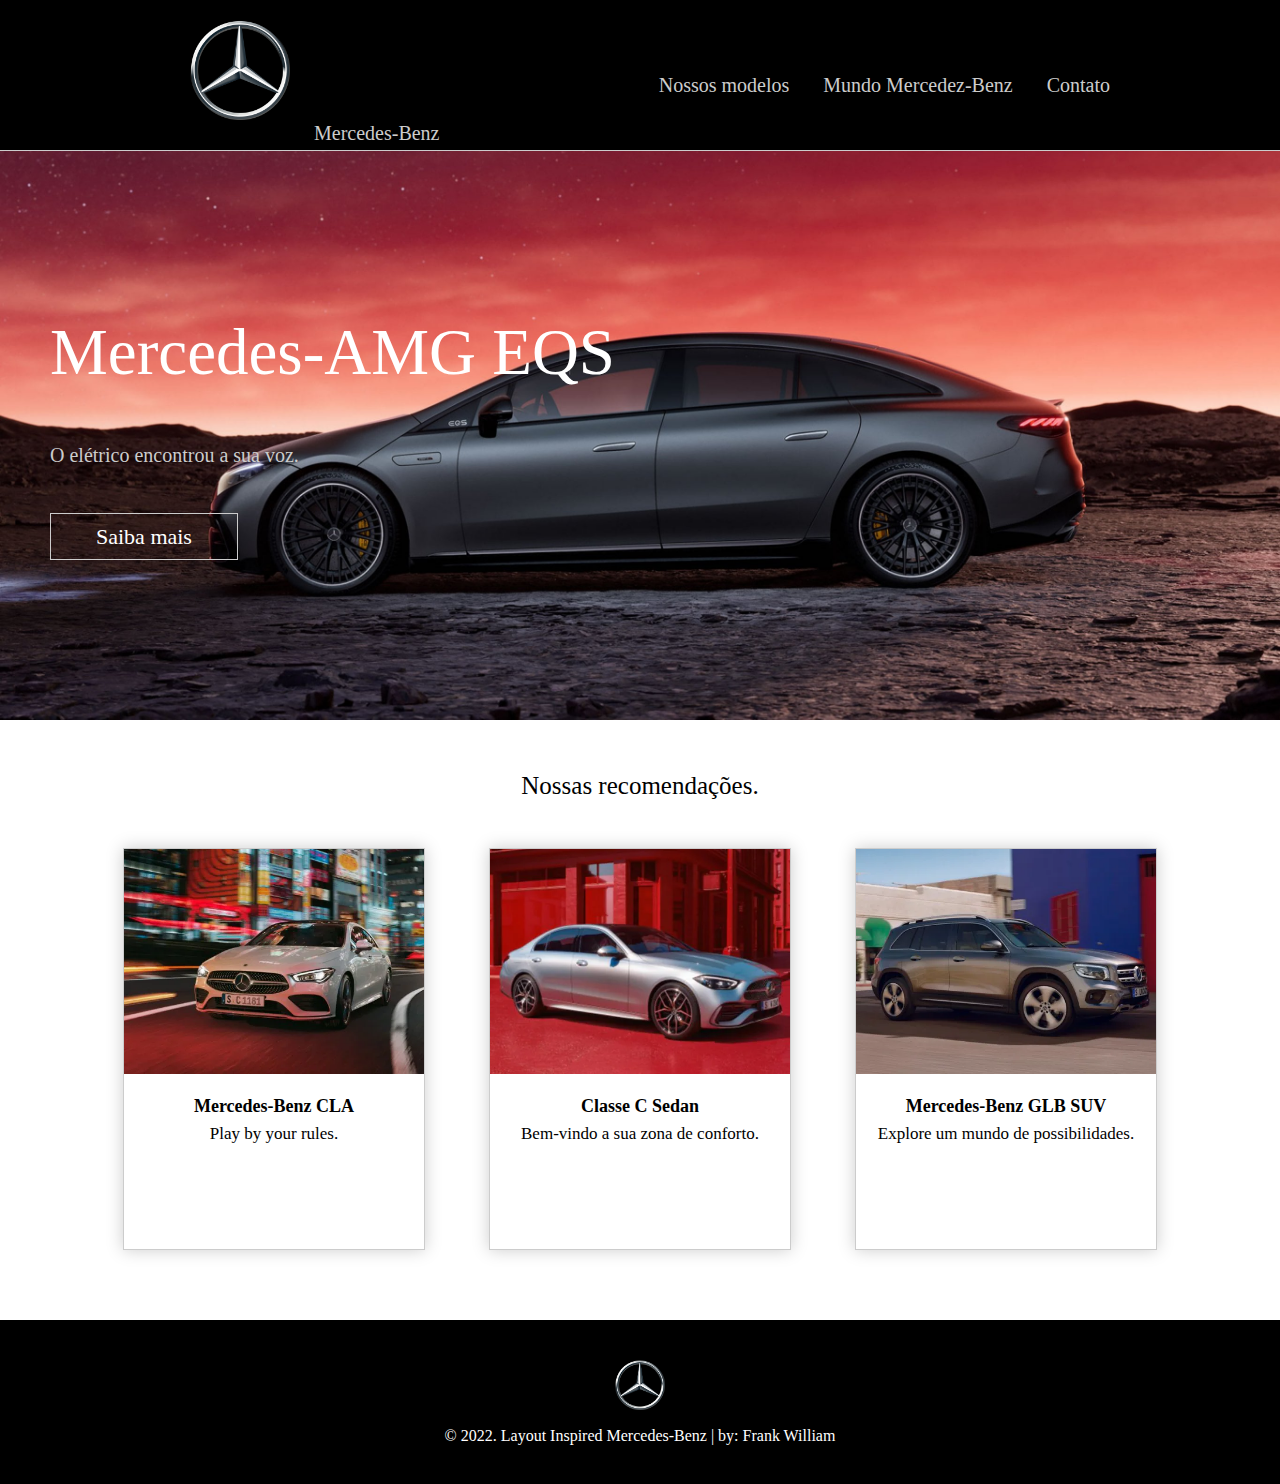
<file: index.html>
<!DOCTYPE html>
<html lang="en">
<head>
    <meta charset="UTF-8">
    <meta http-equiv="X-UA-Compatible" content="IE=edge">
    <meta name="viewport" content="width=device-width, initial-scale=1.0">
    <link rel="stylesheet" href="reset.css">
    <link rel="stylesheet" href="style.css">
    <title>Mercedez-Benz | Home</title>
</head>

    <body>
        <header>
            <div class="centralizadora">
                <img src="imagens/mercedes-logo.png" alt="">
                <h1 id="principal">Mercedes-Benz</h1>
                
                <nav>
                    <ul>
                        <li><a href="index.html">Nossos modelos</a></li>
                        <li><a href="sobre.html">Mundo Mercedez-Benz</a></li>
                        <li><a href="contato.html">Contato</a></li>
                    </ul>
                </nav>
            </div>
        </header>

        <main>
            <img src="imagens/carro.jpg">
            <div class="bg-principal">
                <h2>Mercedes-AMG EQS</h2>
                <p>O elétrico encontrou a sua voz.</p>
                <a href="">Saiba mais</a>
            </div>

            <div class="conteudo">
                <p class="recomendacao">Nossas recomendações.</p>
                <ul>
                    <li>
                        <img src="imagens/card-1.webp">
                        <h3 class="card-titulo">Mercedes-Benz CLA</h3>
                        <p class="card-descricao">Play by your rules.</p>
                    </li>

                    <li>
                        <img src="imagens/card-2.webp">
                        <h3 class="card-titulo">Classe C Sedan</h3>
                        <p class="card-descricao">Bem-vindo a sua zona de conforto.
                        </p>
                    </li>

                    <li>
                        <img src="imagens/card-3.webp">
                        <h3 class="card-titulo">Mercedes-Benz GLB SUV</h3>
                        <p class="card-descricao">Explore um mundo de possibilidades.</p>
                    </li>
                </ul>
            </div>



        </main>

        <footer>
            <img src="imagens/mercedes-logo.png">
           <p>&copy; 2022. Layout Inspired Mercedes-Benz | by: Frank William</p> 
        </footer>
    </body>
</html>
</file>
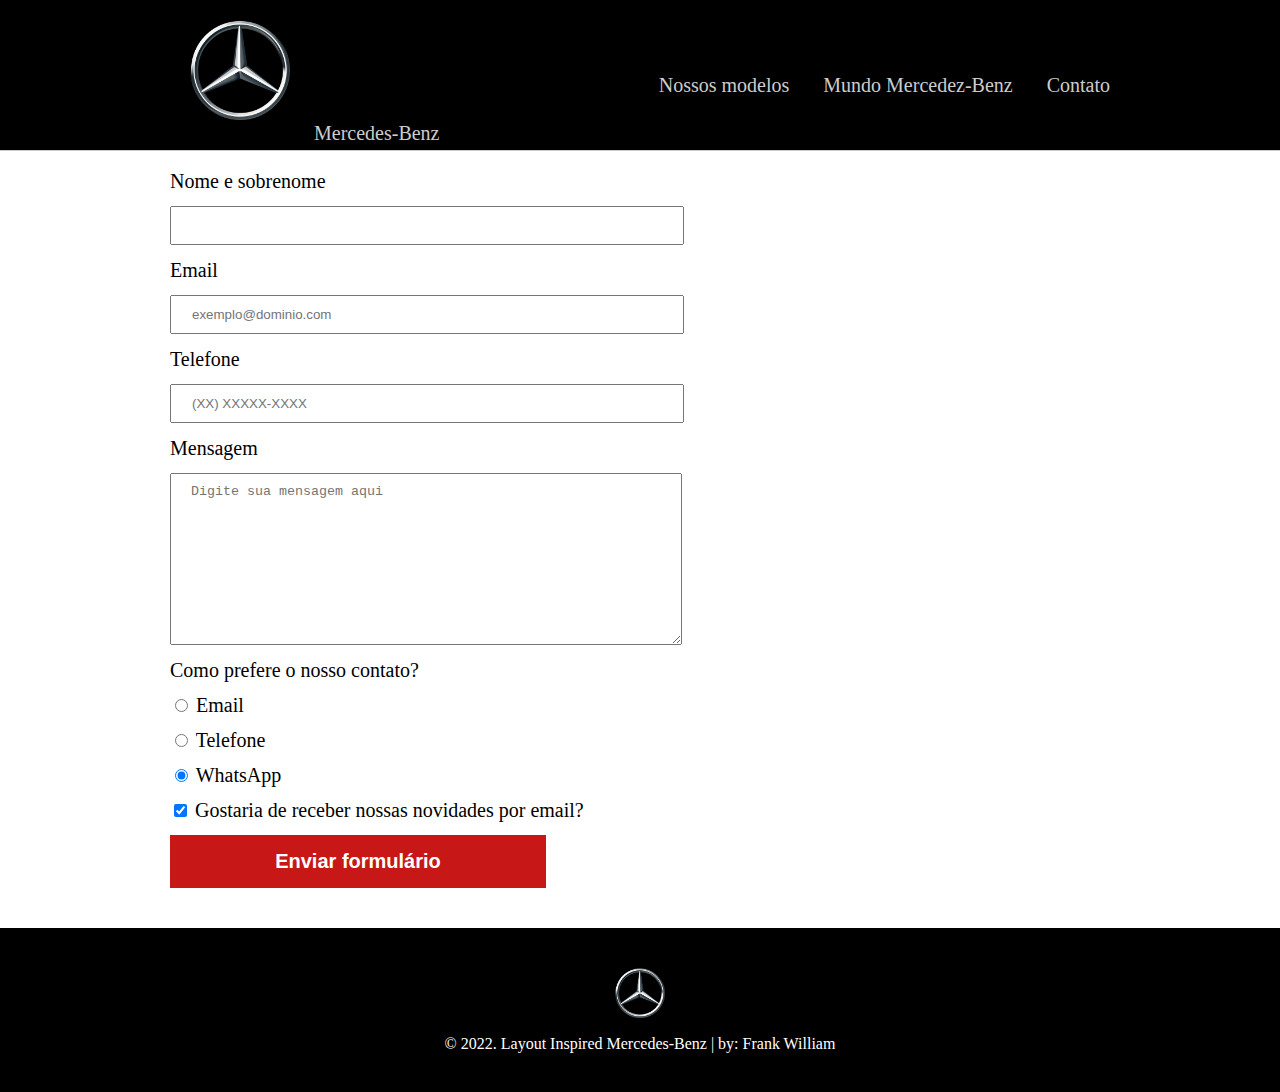
<file: contato.html>
<!DOCTYPE html>
<html lang="en">
<head>
    <meta charset="UTF-8">
    <meta http-equiv="X-UA-Compatible" content="IE=edge">
    <meta name="viewport" content="width=device-width, initial-scale=1.0">
    <link rel="stylesheet" href="reset.css">
    <link rel="stylesheet" href="style.css">
    <title>Mercedez-Benz | Home</title>
</head>

    <body>
        <header>
            <div class="centralizadora">
                <img src="imagens/mercedes-logo.png" alt="">
                <h1 id="principal">Mercedes-Benz</h1>
                
                <nav>
                    <ul>
                        <li><a href="index.html">Nossos modelos</a></li>
                        <li><a href="sobre.html">Mundo Mercedez-Benz</a></li>
                        <li><a href="contato.html">Contato</a></li>
                    </ul>
                </nav>
            </div>
        </header>

        <main>
            <form>
                <label for="nomeesobrenome">Nome e sobrenome</label>
                <input type="text" id="nomeesobrenome" class="input-padrao" required>

                <label for="email">Email</label>
                <input type="email" id="email" class="input-padrao" placeholder="exemplo@dominio.com">

                <label for="telefone">Telefone</label>
                <input type="tel" id="telefone" class="input-padrao" placeholder="(XX) XXXXX-XXXX">

                <label for="mensagem">Mensagem</label>
                <textarea id="mensagem" cols="70" rows="10" class="input-padrao" placeholder="Digite sua mensagem aqui"></textarea>

                <fieldset class="radio-button">
                    <legend>Como prefere o nosso contato?</legend>
                    <label><input type="radio" name="contato"> Email</label>
                    <label><input type="radio" name="contato"> Telefone</label>
                    <label><input type="radio" name="contato" checked> WhatsApp</label>
                </fieldset>

                <label><input type="checkbox" checked> Gostaria de receber nossas novidades por email?</label>

                <input type="submit" value="Enviar formulário" class="enviar">

            </form>
        </main>

        <footer>
            <img src="imagens/mercedes-logo.png">
           <p>&copy; 2022. Layout Inspired Mercedes-Benz | by: Frank William</p> 
        </footer>
    </body>
</html>
</file>
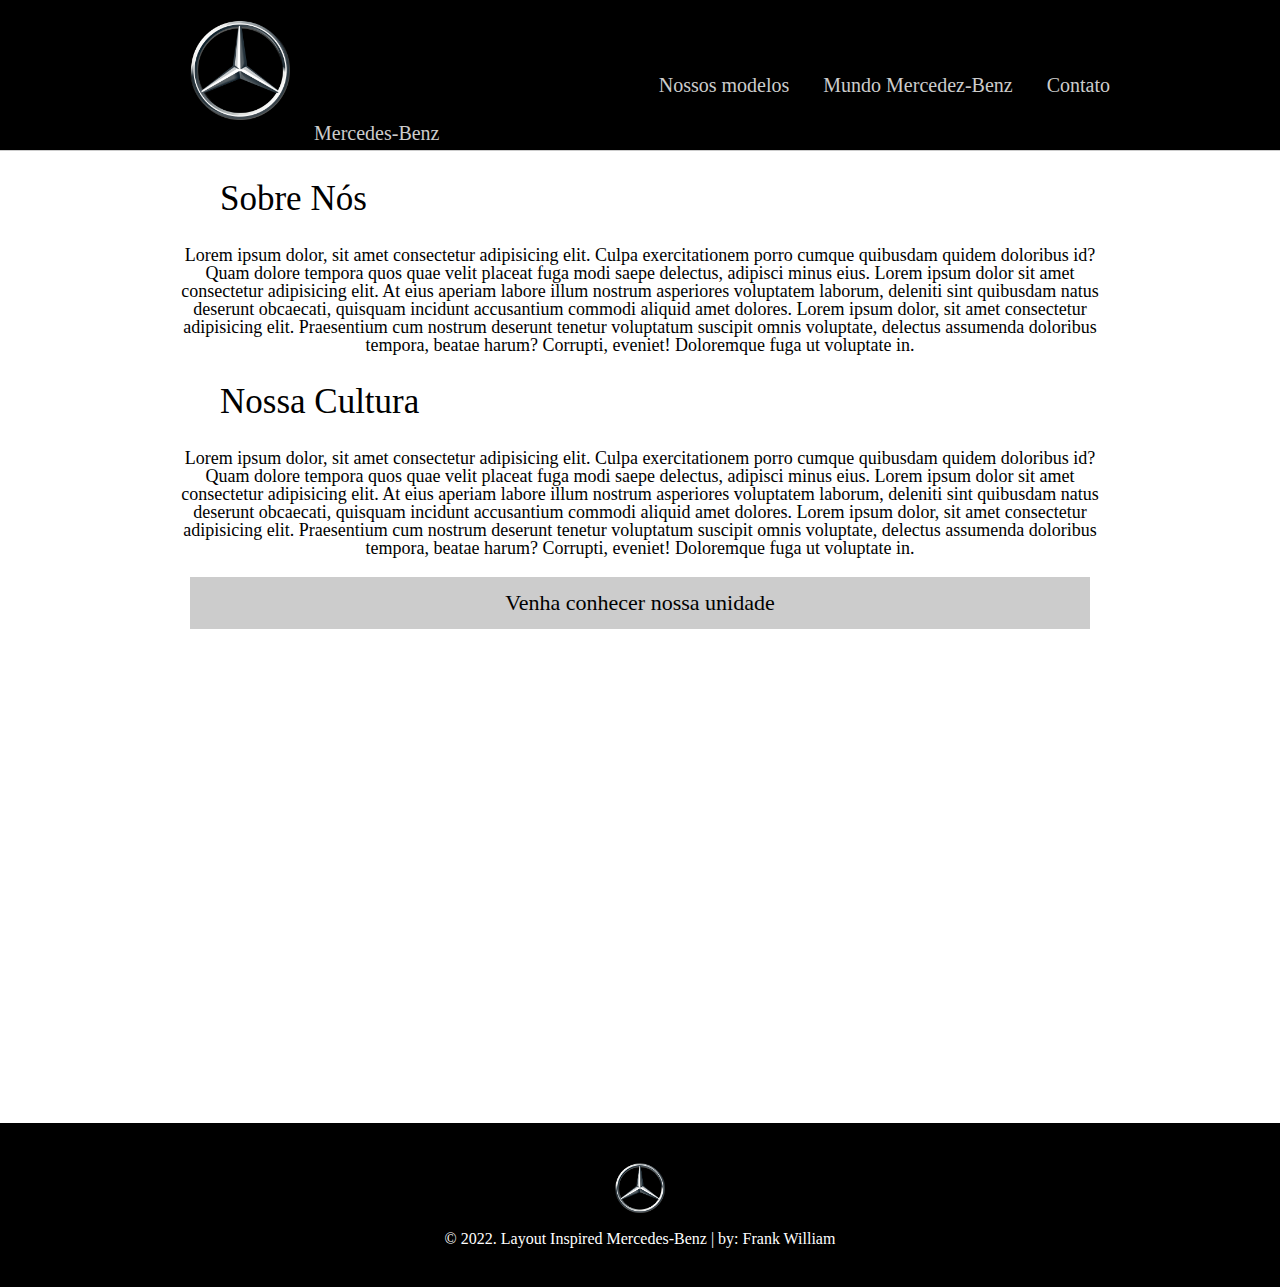
<file: sobre.html>
<!DOCTYPE html>
<html lang="en">
<head>
    <meta charset="UTF-8">
    <meta http-equiv="X-UA-Compatible" content="IE=edge">
    <meta name="viewport" content="width=device-width, initial-scale=1.0">
    <link rel="stylesheet" href="reset.css">
    <link rel="stylesheet" href="style.css">
    <title>Mercedez-Benz | Home</title>
</head>

    <body>
        <header>
            <div class="centralizadora">
                <img src="imagens/mercedes-logo.png" alt="">
                <h1 id="principal">Mercedes-Benz</h1>
                
                <nav>
                    <ul>
                        <li><a href="index.html">Nossos modelos</a></li>
                        <li><a href="sobre.html">Mundo Mercedez-Benz</a></li>
                        <li><a href="contato.html">Contato</a></li>
                    </ul>
                </nav>
            </div>
        </header>

        <main class="sobre-principal">
            <h2 class="sobre-titulo">Sobre Nós</h2>
            <p class="sobre-texto">Lorem ipsum dolor, sit amet consectetur adipisicing elit. Culpa exercitationem porro cumque quibusdam quidem doloribus id? Quam dolore tempora quos quae velit placeat fuga modi saepe delectus, adipisci minus eius. Lorem ipsum dolor sit amet consectetur adipisicing elit. At eius aperiam labore illum nostrum asperiores voluptatem laborum, deleniti sint quibusdam natus deserunt obcaecati, quisquam incidunt accusantium commodi aliquid amet dolores. Lorem ipsum dolor, sit amet consectetur adipisicing elit. Praesentium cum nostrum deserunt tenetur voluptatum suscipit omnis voluptate, delectus assumenda doloribus tempora, beatae harum? Corrupti, eveniet! Doloremque fuga ut voluptate in.</p>

            <h2 class="sobre-titulo">Nossa Cultura</h2>
            <p class="sobre-texto">Lorem ipsum dolor, sit amet consectetur adipisicing elit. Culpa exercitationem porro cumque quibusdam quidem doloribus id? Quam dolore tempora quos quae velit placeat fuga modi saepe delectus, adipisci minus eius. Lorem ipsum dolor sit amet consectetur adipisicing elit. At eius aperiam labore illum nostrum asperiores voluptatem laborum, deleniti sint quibusdam natus deserunt obcaecati, quisquam incidunt accusantium commodi aliquid amet dolores. Lorem ipsum dolor, sit amet consectetur adipisicing elit. Praesentium cum nostrum deserunt tenetur voluptatum suscipit omnis voluptate, delectus assumenda doloribus tempora, beatae harum? Corrupti, eveniet! Doloremque fuga ut voluptate in.</p>

            <div class="maps">
                <h2>Venha conhecer nossa unidade</h2>
                <iframe src="https://www.google.com/maps/embed?pb=!1m18!1m12!1m3!1d233929.70200443646!2d-46.90371567499997!3d-23.6347415!2m3!1f0!2f0!3f0!3m2!1i1024!2i768!4f13.1!3m3!1m2!1s0x94ce436c23a5b52f%3A0xd1fd8432f0ea1795!2sMercedes-Benz%20Cars%20%26%20Vans%20Brasil!5e0!3m2!1spt-BR!2sbr!4v1658615993662!5m2!1spt-BR!2sbr" width="600" height="450" style="border:0;" allowfullscreen="" loading="lazy" referrerpolicy="no-referrer-when-downgrade"></iframe>
            </div>
        </main>

        <footer>
            <img src="imagens/mercedes-logo.png">
           <p>&copy; 2022. Layout Inspired Mercedes-Benz | by: Frank William</p> 
        </footer>
    </body>
</html>
</file>
<file: style.css>
header {
    background-color: black;
    height: 150px;
    border-bottom: 1px solid #CCCCCC;
}

.centralizadora {
    position: relative;
    width: 940px;
    margin: 0 auto;
}

#principal {
    color: #CCCCCC;
    display: inline-block;
    margin-bottom: 30px;
    font-size: 20px;
}

header img {
    width: 100px;
    padding: 20px;
}

nav {
    position: absolute;
    top: 75px;
    right: 0;
}

nav li {
    display: inline;
    margin: 0 0 0 30px;
}

nav a{
    color: #CCCCCC;
    font-size: 20px;
    text-decoration: none;
}

nav a:hover {
    text-decoration: underline;
}

@media screen and (max-width: 1024px) {

    header {
        background-color: black;
        height: 150px;
        border-bottom: 1px solid #CCCCCC;
    }

    .centralizadora, .bg-principal, .conteudo {
        width: auto;
    }

    header img {
        width: 50px;
        text-align: center;
        display: block;
        margin: 0 auto;
    }

    #principal {
        display: none;
    } 

    nav {
        position: static;
        padding: 16px;
    }
    
    nav li {
        display: inline;
        margin: auto 2px;
        text-align: center;
        border: 1px solid #CCCCCC;
        padding: 3px;
    }
    
    nav a{
        color: #CCCCCC;
        font-size: 16px;
        text-decoration: none;
    }
}



/*main*/
main img {
    width: 100%;
}

.bg-principal {
    position: absolute;
    font-size: 35px;
    top: 30%;
    margin: 50px ;
}
.bg-principal h2 {
    color: #FFFFFF;
    font-size: 65px;
    margin-bottom: 60px;
}

.bg-principal p {
    color: #CCCCCC;
    font-size: 20px;
    margin-bottom: 50px;
}

.bg-principal a {
    text-decoration: none;
    color: #FFFFFF;
    border: 1px solid #CCCCCC;
    padding: 10px 45px;
    font-size: 22px;
    transition: 1s background;
}

.bg-principal a:hover {
    background: #0084ff8f;
    transition: 1s background;
}

@media screen and (max-width: 1024px) {
    .bg-principal {
        position: absolute;
        font-size: 35px;
        top: 25%;
        margin: 0;
    }

    .bg-principal h2 {
        font-size: 20px;
        margin-bottom: 10px;
    }

    .bg-principal p {
        color: #CCCCCC;
        font-size: 20px;
        margin-bottom: 0;
    }

    .bg-principal a {
        text-decoration: none;
        color: #FFFFFF;
        border: 1px solid #CCCCCC;
        padding: 5px 30px;
        font-size: 16px;
        transition: 1s background;
    }
    
    .bg-principal a:hover {
        background: #0084ff8f;
        transition: 1s background;
    }
}

/*Listas*/
.conteudo {
    text-align: center;
}

.recomendacao {
    margin-top: 50px;
    font-size: 25px;

}

.conteudo li {
    border: 1px solid #CCCCCC;
    box-shadow: 0 0 1em #CCCCCC;
    display: inline-block;
    margin: 50px 30px;
    height: 400px;
}

.conteudo li:hover {
    border: 1px solid #941212;
    color: #941212;
}

.conteudo img {
    width: 300px;
}

.card-titulo {
    font-size: 18px;
    font-weight: bold;
    margin-top: 20px;
}

.card-descricao {
    font-size: 17px;
    margin-top: 10px;
}

/*footer*/
footer {
    text-align: center;
    background: #000000;
    color: #FFFFFF;
    padding: 40px 0;
    margin-top: 20px;

}
footer img {
    width: 50px;
}

footer p {
    margin-top: 15px;
    font-size: 16px;
}

@media screen and (max-width: 1024px) {

    footer {
        text-align: center;
        background: #000000;
        color: #FFFFFF;
        padding: 10px;
        margin-top: 0;
    }

    footer img {
        width: 20%;
    }
    
    footer p {
        font-size: 13px;
    } 
}

/*Página sobre*/
.sobre-principal {
    width: 940px;
    margin: 0 auto;
}

.sobre-titulo {
    font-size: 35px;
    margin: 30px 50px;
}

.sobre-texto {
    text-align: center;
    font-size: 18px;
    margin-bottom: 20px;
}


.maps {
    text-align: center;
    font-size: 22px;
    margin-top: 35px 20px;
}

.maps h2 {
    background-color: #CCCCCC;
    padding: 15px;
    margin: 20px 20px;
}

@media screen and (max-width: 1024px) {

    .sobre-principal {
        width: 100%;
        margin: 0;
    }

    .sobre-texto {
        text-align: center;
        font-size: 18px;
        margin-bottom: 0;
        padding: 25px;
    }
    
    iframe {
        width: 300px;
        height: 200px;
    }
}


/*Contato*/
form {
    width: 940px;
    margin: 0 auto;
    padding: 20px 20px;
}

form label, form legend {
    display: block;
    font-size: 20px;
    margin: 0 0 15px;
}

.input-padrao {
    display: block;
    margin: 0 0 15px;
    width: 50%;
    padding: 10px 20px;
}

.enviar {
    width: 40%;
    padding: 15px 20px;
    background-color: #c71717;
    color: white;
    font-size: 20px;
    font-weight: bold;
    border: none;
    cursor: pointer;
    transition: 1s all;
}

.enviar:hover {
    background-color: #df0000;
    transform: scale(1.1);
    border-radius: 10px;
}

@media screen and (max-width: 1024px) {
    form {
        width: 80%;
        margin: auto;
        padding: 20px 20px;
    }
    
    form label, form legend {
        display: block;
        font-size: 20px;
        margin: 0 0 15px;
    }
    
    .input-padrao {
        display: block;
        margin: 0 0 15px;
        width: 80%;
        padding: 10px 20px;
    }
    
    .enviar {
        width: 100%;
        padding: 15px 20px;
        background-color: #c71717;
        color: white;
        font-size: 20px;
        font-weight: bold;
        border: none;
        cursor: pointer;
        transition: 1s all;
    }
}
</file>
